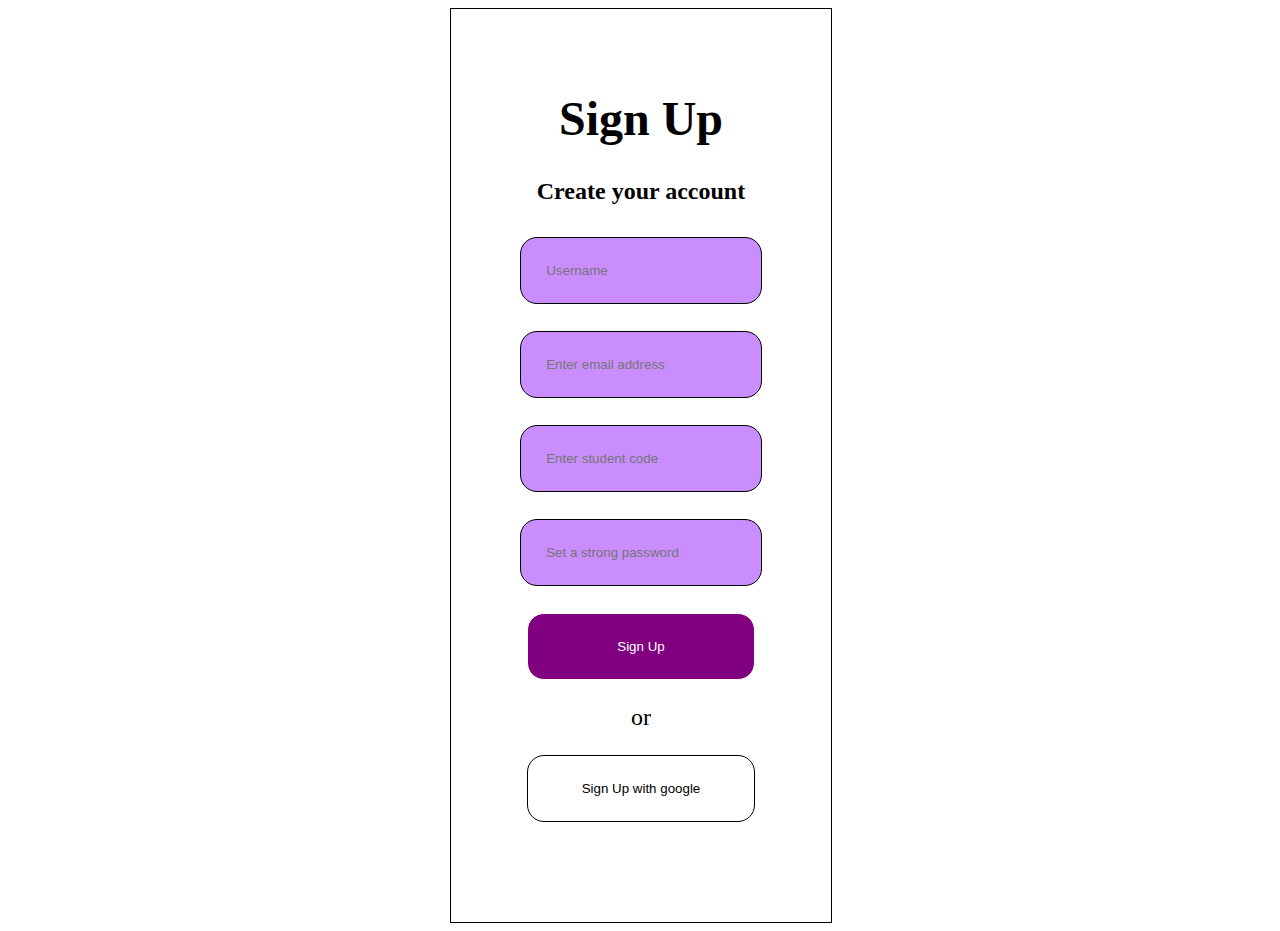
<file: index.html>
<!DOCTYPE html>
<html lang="en">
<head>
    <meta charset="UTF-8">
    <meta name="viewport" content="width=device-width, initial-scale=1.0">
    <title>Document</title>
    <link rel="stylesheet" href="style.css">  
    <link rel="stylesheet" href="https://cdnjs.cloudflare.com/ajax/libs/font-awesome/6.5.2/css/all.min.css" integrity="sha512-SnH5WK+bZxgPHs44uWIX+LLJAJ9/2PkPKZ5QiAj6Ta86w+fsb2TkcmfRyVX3pBnMFcV7oQPJkl9QevSCWr3W6A==" crossorigin="anonymous" referrerpolicy="no-referrer" />                                                                                                                                                                                                                                                                                                                                                                                                                                                                                                                                                                                                                                                                                                                                        
</head>
<body id="body">

    <form action="landingpage.html" id="form">
    <!-- <P>Don't have an account? <a href="sheet.html">Sign in</a></P> -->
        <h1>Sign Up</h1>
        <h4>Create your account</h4>
        <input name="username" type="text" placeholder="Username" class="inputbox" required >
        <br>
        <br>
        <input name="email" type="email" placeholder="Enter email address" class="inputbox" required>
        <br/>
     <br>
     
        <input name="code" type="code" placeholder="Enter student code" class="inputbox" required>
<br>
<br>
        <input name="password" type="password" placeholder="Set a strong password" class="inputbox" required    >
        <br/>
        <br/>
        <button id="signup-button">Sign Up</button >
        <br>
        <p>or</p>

        <button id="signgoogle">Sign Up with google</button >

    
        </form>     
</body>
</html>
</file>
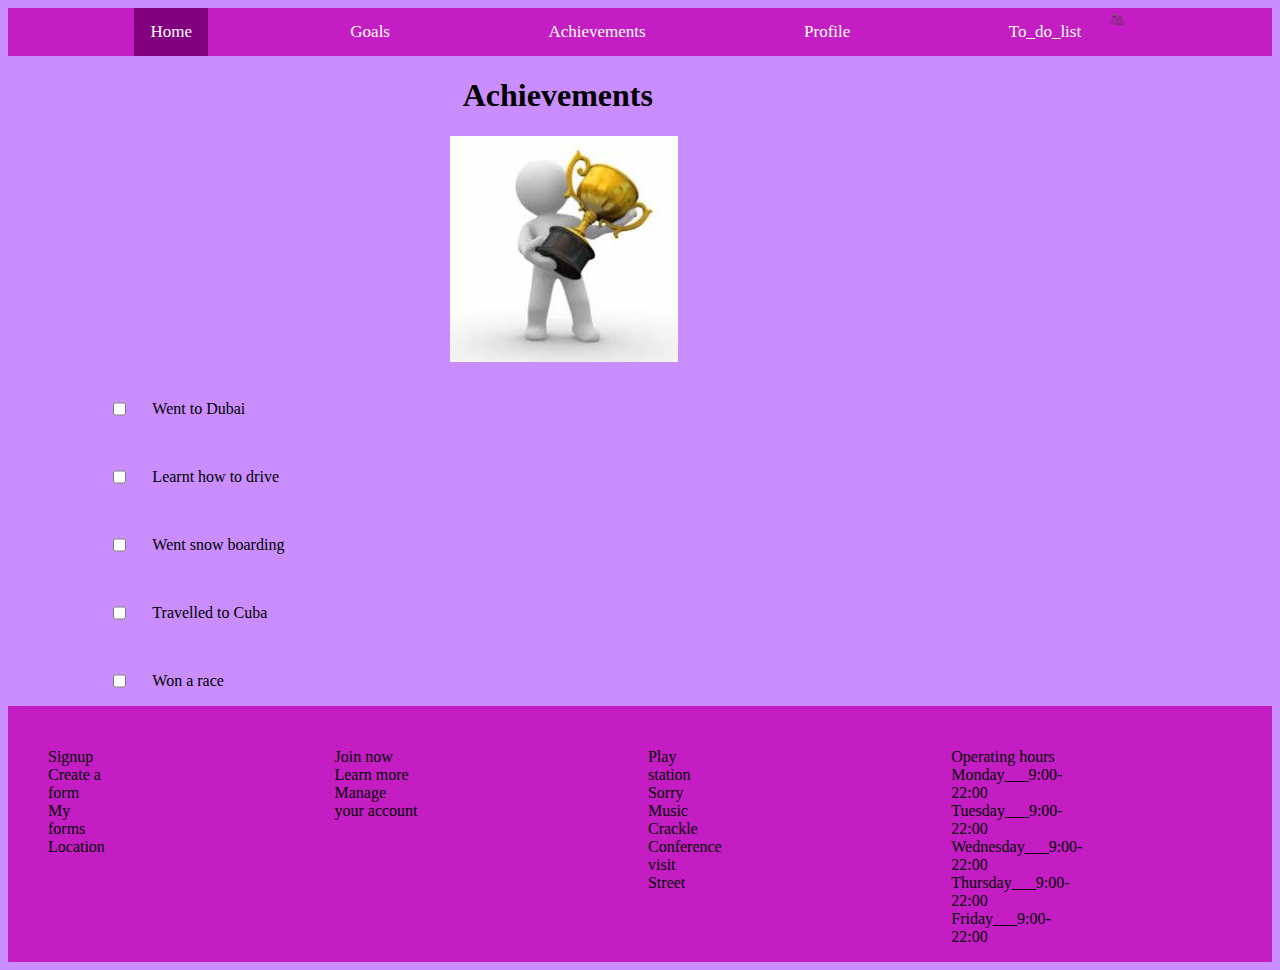
<file: achievement.html>
<!DOCTYPE html>
<html lang="en">
<head>
    <meta charset="UTF-8">
    <meta name="viewport" content="width=device-width, initial-scale=1.0">
    <title>Achievements</title>
    <link rel="stylesheet" href="achievement.css">
    <link rel="stylesheet" href="https://cdnjs.cloudflare.com/ajax/libs/font-awesome/6.5.2/css/all.min.css" integrity="sha512-SnH5WK+bZxgPHs44uWIX+LLJAJ9/2PkPKZ5QiAj6Ta86w+fsb2TkcmfRyVX3pBnMFcV7oQPJkl9QevSCWr3W6A==" crossorigin="anonymous" referrerpolicy="no-referrer" />
</head>
<body id="bodytext">
   <div id="bodytext">

      <div id="navbar">
         <div class="topnav">
            <a class="active" href="landingpage.html">Home</a>
            <a href="goals.html">Goals</a>
            <a href="achievement.html">Achievements</a>
            <a href="profile.html">Profile</a>
            <a href="To-do-list.html">To_do_list</a>
            <img src="Images/logopng.png" id="logo">
          </div>
        
<h1 id="achievementtext">Achievements</h1>
<img src="Images/achivement.jpeg" id="achievement_logo">
<br>
<br>

<div id="checkboxcontainer">
   <div class="checktext">
<input type="checkbox" class="checkbox"/>
<p>Went to Dubai</p>
</div>
<br>
<div class="checktext">
<input type="checkbox" class="checkbox"/>
<p>Learnt how to drive</p>
</div>
<br>

<div class="checktext">
<input type="checkbox" class="checkbox"/>
<p>Went snow boarding</p>
</div>
<br>
<div class="checktext">
<input type="checkbox" class="checkbox"/>
<p>Travelled to Cuba</p>
</div>
<br>
<div class="checktext">
<input type="checkbox" class="checkbox"/>
<p>Won a race</p>
</div>
</div>


<footer id="footer">
   <ul class="footerstyle">
       <li>Signup</li>
       <li>Create a form</li>
       <li>My forms</li>
       <li>Location</li>
   </ul>

   <ul class="footerstyle">
       <li>Join now</li>
       <li>Learn more</li>
       <li>Manage your account</li>
   </ul>

   <ul class="footerstyle">
       <li>Play station</li>
       <li>Sorry Music</li>
       <li>Crackle</li>
       <li>Conference visit</li>
       <li>Street</li>

   </ul>


   <ul class="footerstyle">
      <li>Operating hours</li>
      <li>Monday___9:00-22:00</li>
      <li>Tuesday___9:00-22:00</li>
      <Li>Wednesday___9:00-22:00</Li>
      <Li>Thursday___9:00-22:00</Li>
      <Li>Friday___9:00-22:00</Li>
   </ul>
<!-- <div class="icons">
   <img src="Images/fb icon.png">
   <br>
   <img src="Images/instagram.png">
   <br>
   <img src="Images/twitter.png">
</div> -->

<div>
   <i class="fa-brands fa-facebook" id="icon"></i>
   <i class="fa-brands fa-square-instagram"id="icon"></i>
   <i class="fa-brands fa-twitter"id="icon"></i>
</div>

</footer>
   </div> 
   </div>
</body>
</html>
</file>
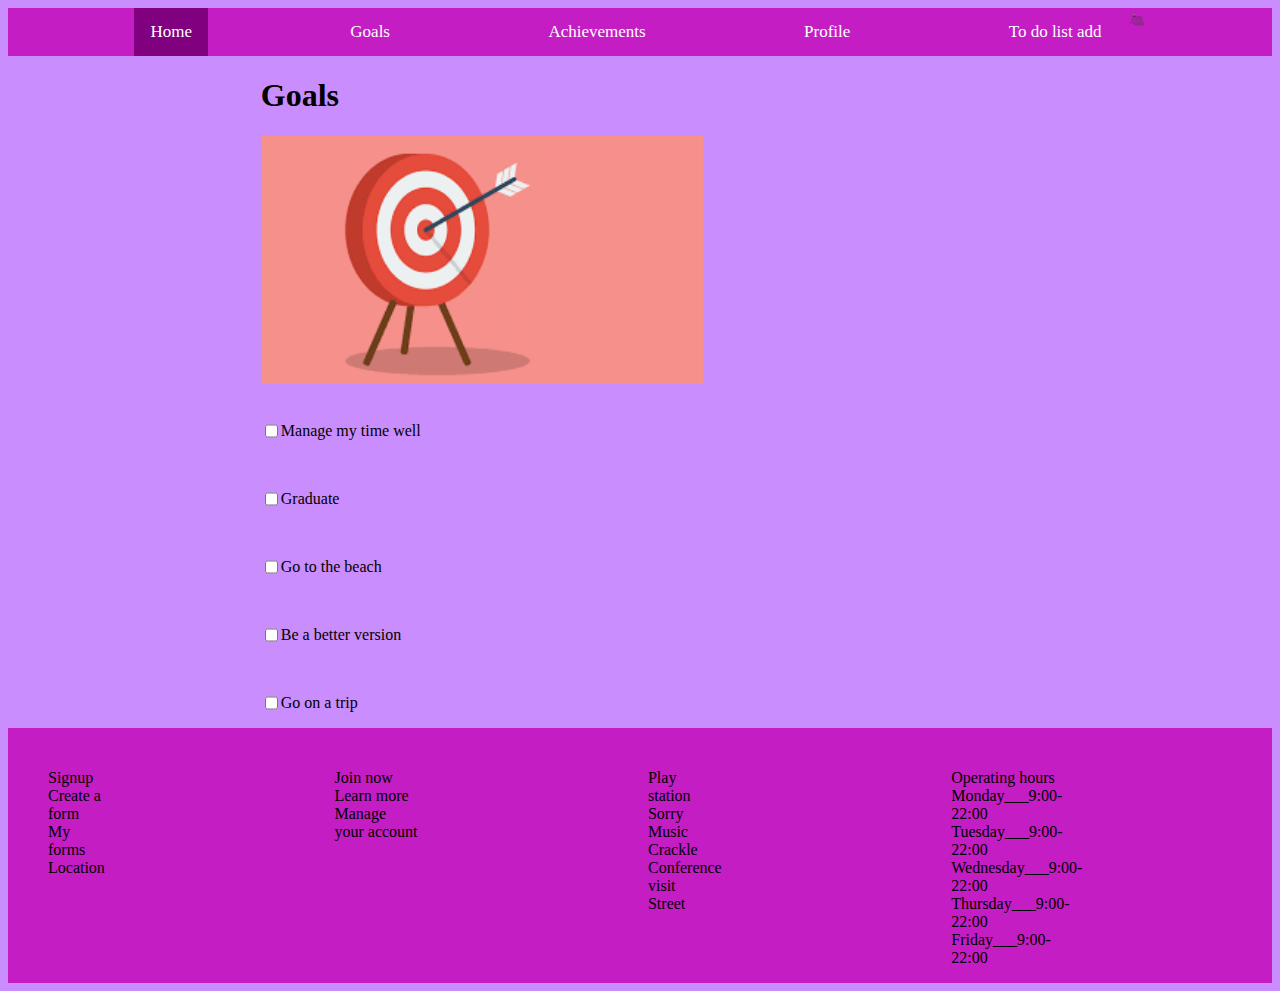
<file: goals.html>
<!DOCTYPE html>
<html lang="en">
<head>
    <meta charset="UTF-8">
    <meta name="viewport" content="width=device-width, initial-scale=1.0">
    <title>Document</title>
    <link rel="stylesheet" href="goals.css">
    <link rel="stylesheet" href="https://cdnjs.cloudflare.com/ajax/libs/font-awesome/6.5.2/css/all.min.css" integrity="sha512-SnH5WK+bZxgPHs44uWIX+LLJAJ9/2PkPKZ5QiAj6Ta86w+fsb2TkcmfRyVX3pBnMFcV7oQPJkl9QevSCWr3W6A==" crossorigin="anonymous" referrerpolicy="no-referrer" />

</head>
<body id="bodytext">


    
    <div id="bodytext">
    <form >
       
        <div class="topnav">
            <a class="active" href="landingpage.html">Home</a>
            
            
            <a href="goals.html">Goals</a>
            <a href="achievement.html">Achievements</a>
            <a href="profile.html">Profile</a>
            <a href="To-do-list.html">To do list add</a>
            <!-- <a href="To-do-list.html">To do list add</a> -->
            <img src="Images/logopng.png" id="logo">
          </div>

         
    <h1 id="goaltext">Goals</h1>
    <img src="Images/goals.png" id="goalimage">
    <br>
    <br>
   
        <div id="checkboxcontainer">
            <div class="goaltext1">
            <input type="checkbox" class="checkbox"/>
            <p>Manage my time well</p>
        </div>
            <br>
            <div class="goaltext1">
            <input type="checkbox" class="checkbox"/>
            <p>Graduate</p>
        </div>
            <br>
            <div class="goaltext1">
            <input type="checkbox" class="checkbox"/>
            <p>Go to the beach</p>
        </div>
            <br>
            <div class="goaltext1">
            <input type="checkbox" class="checkbox"/>
            <p>Be a better version</p>
        </div>
            <br>

            <div class="goaltext1">
            <input type="checkbox" class="checkbox"/>
            <p>Go on a trip</p>
        </div>
            </div>

            <footer id="footer">
                <ul class="footerstyle">
                    <li>Signup</li>
                    <li>Create a form</li>
                    <li>My forms</li>
                    <li>Location</li>
                </ul>

                <ul class="footerstyle">
                    <li>Join now</li>
                    <li>Learn more</li>
                    <li>Manage your account</li>
                </ul>

                <ul class="footerstyle">
                    <li>Play station</li>
                    <li>Sorry Music</li>
                    <li>Crackle</li>
                    <li>Conference visit</li>
                    <li>Street</li>

                </ul>


                <ul class="footerstyle">
                    <li>Operating hours</li>
                    <li>Monday___9:00-22:00</li>
                    <li>Tuesday___9:00-22:00</li>
                    <Li>Wednesday___9:00-22:00</Li>
                    <Li>Thursday___9:00-22:00</Li>
                    <Li>Friday___9:00-22:00</Li>
                 </ul>
            <!-- <div class="icons">
                <img src="Images/fb icon.png">
                <br>
                <img src="Images/instagram.png">
                <br>
                <img src="Images/twitter.png">
             </div> -->
             <div>
                <i class="fa-brands fa-facebook" id="icon"></i>
                <i class="fa-brands fa-square-instagram"id="icon"></i>
                <i class="fa-brands fa-twitter"id="icon"></i>
             </div>
            </footer>
            </div>
        </form>
      

       
            
    </div>
</body>
</html>
</file>
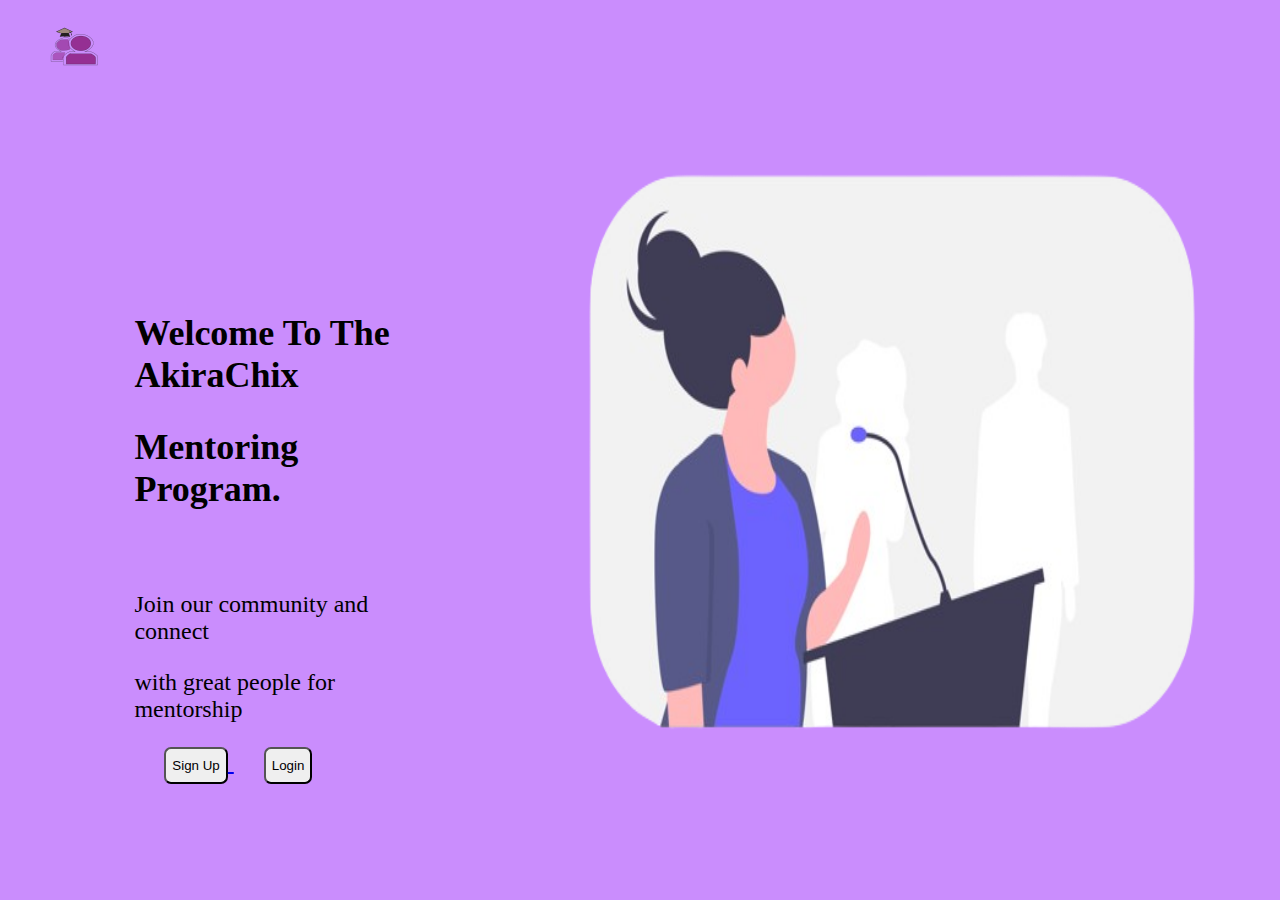
<file: homepage.html>
<!DOCTYPE html>
<html lang="en">
<head>
    <meta charset="UTF-8">
    <meta name="viewport" content="width=device-width, initial-scale=1.0">
    <title>Document</title>
    <link rel="stylesheet" href="homepage.css">
</head>
<body id="body">
<div>
<img src="Images/logopng.png" id="logo">
   <div id="bodycont">
    <div id="heading">
        <h2>Welcome To The AkiraChix</h2>
        <h2>Mentoring Program.</h2>
        <br>
        <p>Join our community and connect</p>
        <p>with great people for mentorship</p>


   <div id="buttons">
   
   
</div>

<a href="index.html">
    <button class="button">Sign Up</button> 
</a>

<a href="login.html">
    <button class="button">Login</button>
</a>
    </div>




    <div id="candidate">
        <img src="Images/undraw_candidate_ubwv-removebg-preview.png" id="undrawimage">
    </div>

   </div>

   
</body>
</html>
</file>
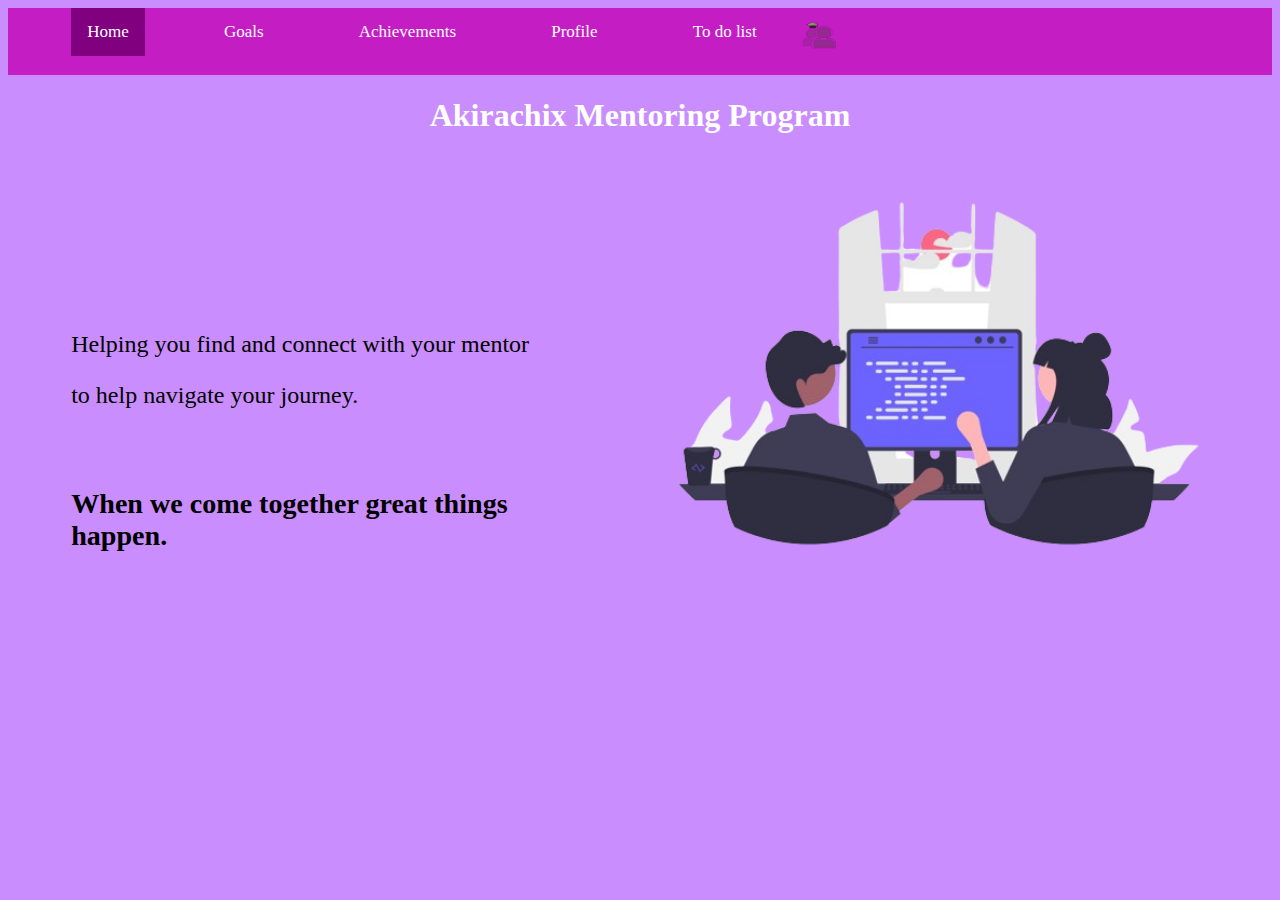
<file: landingpage.html>
<!DOCTYPE html>
<html lang="en">
<head>
    <meta charset="UTF-8">
    <meta name="viewport" content="width=device-width, initial-scale=1.0">
    <title>Document</title>
    <link rel="stylesheet" href="landingpage.css">
</head>
<body id="body">
    <div class="topnav">
        <!-- <a class="active" href="landingpage.html">Home</a> -->
        <a class="active" href="landingpage.html">Home</a>
        <a href="goals.html">Goals</a>
        <a href="achievement.html">Achievements</a>
        <a href="profile.html">Profile</a>
        <a href="To-do-list.html">To do list</a>
        <!-- <a href="To-do-list.html">To do list add</a> -->
        <img src="Images/logopng.png" id="logo">

     </div>

      <!-- <img src="Images/logopng.png" id="logo"> -->
      <div>
        <h1 id="programtext">Akirachix Mentoring Program</h1>
      </div>

      <div id="menteeimg">
      <div id="bodytext">
        <p>Helping you find and connect with your mentor</p>
        <p>to help navigate your journey.</p>
        <br>

        <h3>When we come together great things happen.</h3>
      </div>

    

      <img src="Images/undraw_Pair_programming_re_or4x-removebg-preview.png" id="mentorhand">
    </div>
</body>
</html>
</file>
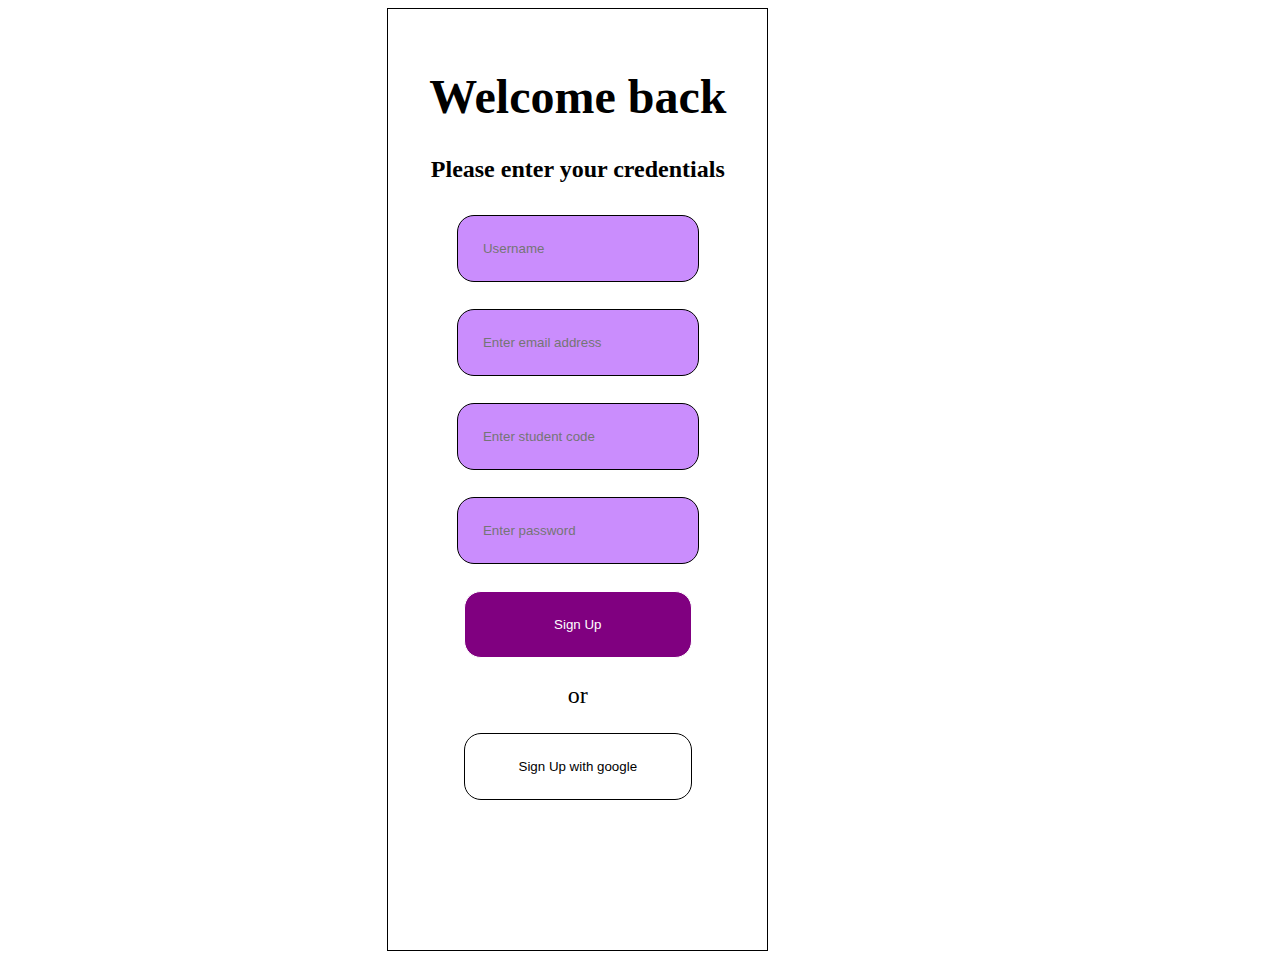
<file: login.html>
<!DOCTYPE html>
<html lang="en">
<head>
    <meta charset="UTF-8">
    <meta name="viewport" content="width=device-width, initial-scale=1.0">
    <title>Document</title>
    <link rel="stylesheet" href="login_style.css">   
</head>
<body id="body">
    <form action="homepage.html" id="form">
            <h1 id="paragraph1">Welcome back</h1>
            <h4>Please enter your credentials </h4>
            <input name="username" type="text" placeholder="Username" class="inputbox" required>
            <br>
            <br>
            <input name="email" type="email" placeholder="Enter email address" class="inputbox" required>
            <br/>
            <br>
            <input name="code" type="code" placeholder="Enter student code" class="inputbox" required>
    <br>
    <br>
            <input name="password" type="password" placeholder="Enter password" class="inputbox" required>
            <br/>
            <br/>
            <button id="signup-button">Sign Up</button >
            <br>
            <p>or</p>
            <button id="signgoogle">Sign Up with google</button >


            </form>     
</body>
</html>
</file>
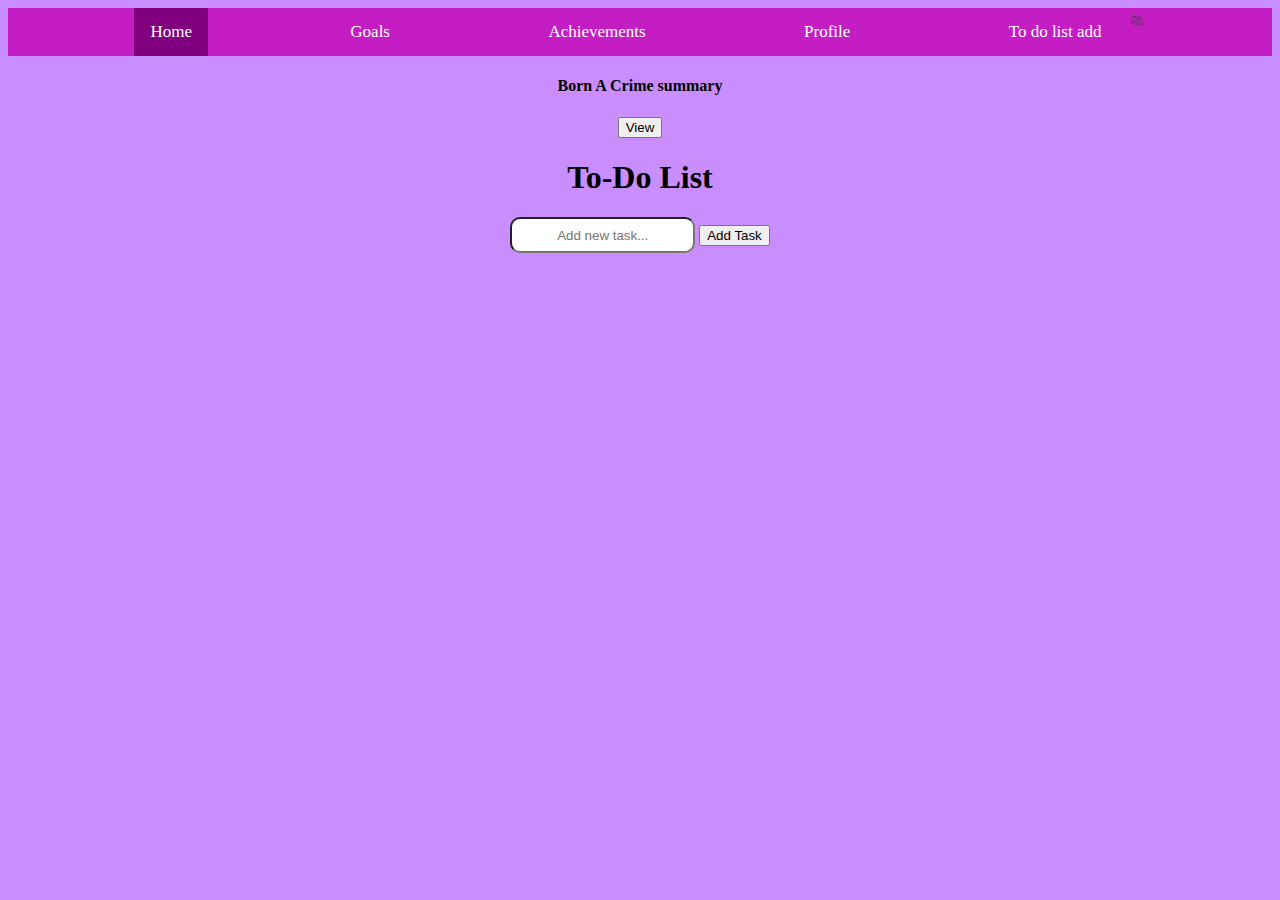
<file: To-do-list.html>
<!DOCTYPE html>
<html lang="en">
<head>
    <meta charset="UTF-8">
    <meta name="viewport" content="width=device-width, initial-scale=1.0">
    <title>Document</title>
    <link rel="stylesheet" href="To do list.css ">

</head>
<body id="body">


    <div class="topnav">
       
        <a class="active" href="landingpage.html">Home</a>
        <a href="goals.html">Goals</a>
        <a href="achievement.html">Achievements</a>
        <a href="profile.html">Profile</a>
        <!-- <a href="To-do-list.html">To_do_list</a> -->
        <!-- <a href="To-do-list.html">To do list add</a> -->
        <a href="To-do-list.html">To do list add</a>
        <img src="Images/logopng.png" id="logo">

      </div>

    <div class="container">

        <div id="viewdiv">
            <h4>Born A Crime summary</h4>
            <a href="nyj.html">
            <button id="buttons">View</button></a>
        </div>
        <div>
        <h1 id="to-do-text">To-Do List</h1>
        <input type="text" id="taskInput" placeholder="Add new task..." >
        <button onclick="addTask()" class="button" >Add Task</button>
        <ul id="taskList"></ul>
        <!-- <div id="listbutton">
        <h3 id="Summarytext"></h3> -->
    </div>
   
   

      </div>
 
      <script src="To-do-list.js"></script>



     
    </body>
    </html>


        <i class="fa-brands fa-facebook" id="icon"></i>
        <i class="fa-brands fa-square-instagram"id="icon"></i>
        <i class="fa-brands fa-twitter"id="icon"></i>
     </div>
    </footer>
    

  
</body>
</html>
</file>
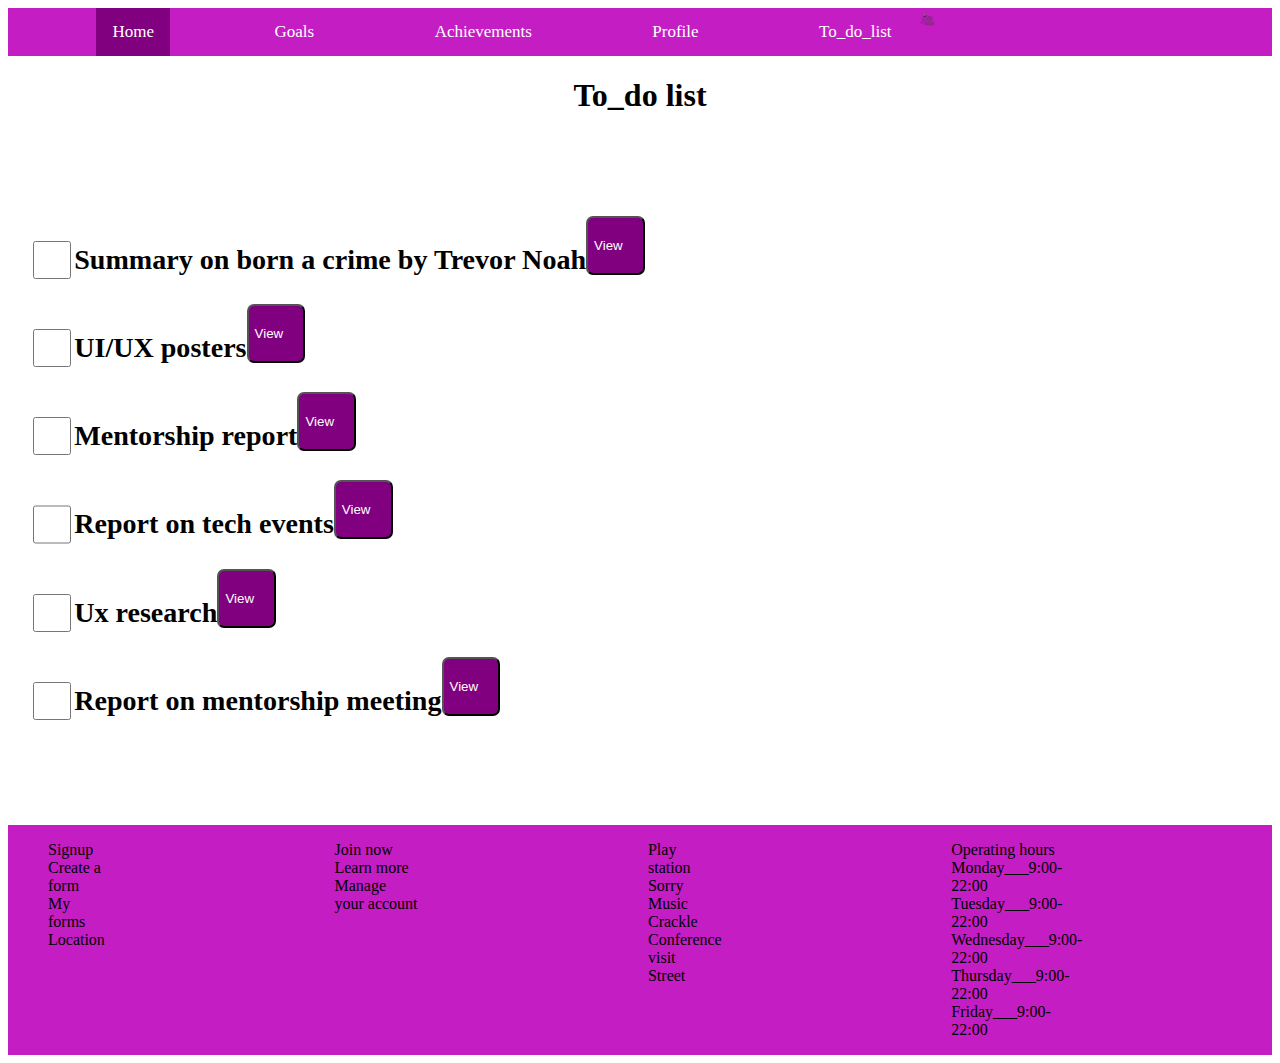
<file: To_do_list.html>
<!DOCTYPE html>
<html lang="en">
<head>
    <meta charset="UTF-8">
    <meta name="viewport" content="width=device-width, initial-scale=1.0">
    <title>Document</title>
    <link rel="stylesheet" href="To_do_list.css">
    <link rel="stylesheet" href="https://cdnjs.cloudflare.com/ajax/libs/font-awesome/6.5.2/css/all.min.css" integrity="sha512-SnH5WK+bZxgPHs44uWIX+LLJAJ9/2PkPKZ5QiAj6Ta86w+fsb2TkcmfRyVX3pBnMFcV7oQPJkl9QevSCWr3W6A==" crossorigin="anonymous" referrerpolicy="no-referrer" />

</head>
<body >

    <div class="topnav">
       
        <a class="active" href="landingpage.html">Home</a>
        <a href="goals.html">Goals</a>
        <a href="achievement.html">Achievements</a>
        <a href="profile.html">Profile</a>
        <a href="To_do_list.html">To_do_list</a>
        <!-- <a href="To-do-list.html">To do list add</a> -->
        <img src="Images/logopng.png" id="logo">

      </div>



    <div id="body">
    
    <h1 id="to-do-text" >To_do list</h1>

    <div id="to-do-box">
       
    <div id="list">
        
        <div id="listbutton">
            <input type="checkbox" id="checkbox">
        <h3 id="Summarytext">Summary on born a crime by Trevor Noah</h3>
            <a href="nyj.html">
            <button id="buttons">View</button></a>
        </div>


        
        <div id="listbutton2">
            <input type="checkbox" id="checkbox2">
        <h3 id="Summarytext">UI/UX posters</h3>
            <a href="https://docs.google.com/document/d/1ET6NvgXU-xZK4N769CgZV3gWVv3HDiDCBqFYXOhn5iU/edit">
            <button id="buttons">View</button></a>
        </div>



        <div id="listbutton2">
            <input type="checkbox" id="checkbox2">
        <h3 id="Summarytext">Mentorship report</h3>
            <a href="https://docs.google.com/document/d/1BbAF4-91mBLnEsaKfQ6YM3_dQW2Cid101ZyGpRLwLx0/edit#heading=h.k3pc9kfqcolq">
            <button id="buttons">View</button></a>
        </div>

        <div id="listbutton2">
            <input type="checkbox" id="checkbox2">
        <h3 id="Summarytext">Report on tech events</h3>
            <a href="https://docs.google.com/document/d/17NCO6nX4Z1UpiJ8Amm8fz4FknljidWH14h3IcdQW5QI/edit">
            <button id="buttons">View</button></a>
        </div>



        <div id="listbutton2">
            <input type="checkbox" id="checkbox2">
        <h3 id="Summarytext">Ux research</h3>
            <a href="https://docs.google.com/document/d/17NCO6nX4Z1UpiJ8Amm8fz4FknljidWH14h3IcdQW5QI/edit">
            <button id="buttons">View</button></a>
        </div>


        <div id="listbutton2">
            <input type="checkbox" id="checkbox2">
        <h3 id="Summarytext">Report on mentorship meeting</h3>
            <a href="https://docs.google.com/document/d/17NCO6nX4Z1UpiJ8Amm8fz4FknljidWH14h3IcdQW5QI/edit">
            <button id="buttons">View</button></a>
        </div>
    </div>
</div>

</div>
<footer id="footer">
    <ul class="footerstyle">
        <li>Signup</li>
        <li>Create a form</li>
        <li>My forms</li>
        <li>Location</li>
    </ul>

    <ul class="footerstyle">
        <li>Join now</li>
        <li>Learn more</li>
        <li>Manage your account</li>
    </ul>

    <ul class="footerstyle">
        <li>Play station</li>
        <li>Sorry Music</li>
        <li>Crackle</li>
        <li>Conference visit</li>
        <li>Street</li>

    </ul>


    <ul class="footerstyle">
        <li>Operating hours</li>
        <li>Monday___9:00-22:00</li>
        <li>Tuesday___9:00-22:00</li>
        <Li>Wednesday___9:00-22:00</Li>
        <Li>Thursday___9:00-22:00</Li>
        <Li>Friday___9:00-22:00</Li>
     </ul>
<!-- <div class="icons">
    <img src="Images/fb icon.png">
    <br>
    <img src="Images/instagram.png">
    <br>
    <img src="Images/twitter.png">
 </div> -->
 <div>
    <i class="fa-brands fa-facebook" id="icon"></i>
    <i class="fa-brands fa-square-instagram"id="icon"></i>
    <i class="fa-brands fa-twitter"id="icon"></i>
 </div>
</footer>

  
</body>
</html>
</file>
<file: style.css>
#body{
    text-align: center;
    font-size: x-large;
   
    
}

#form{
    border: solid 1px;
    width: 30%;
    margin-left: 35%;
padding-bottom: 100px;
padding-top: 50px;
text-align: center;
}

.inputbox{
   border: solid 1px;
   padding: 25px;
    width: 50%;
    border-radius: 17px;
    background-color: #Ca8dfd;
   
}

#signup-button{
    width: 60%;
    border: solid 1px;
    padding: 25px;
    border-radius: 17px;
    background-color: purple;
    color: white;
  
}

#login-button{
    width: 60%;
    border: solid 1px;
    padding: 25px;
    border-radius: 17px; 
}

#signgoogle{
    width: 60%;
    border: solid 1px;
    padding: 25px;
    border-radius: 17px;
    background-color: white;
   
  
}
</file>
<file: achievement.css>
#form{
 font-size: larger;
 border: solid 1px;
 width: 30%;
 margin-left: 30%;
 
}

#achievement_logo{
    /* width: 20%; */
    margin-left: 19%;

}



  .topnav {
    overflow: hidden;
    background-color: rgb(196, 29, 196);
    gap: 20%;
   
  }
  .topnav a.active {
    background-color: purple;
    color: white;
    gap: 20%;
  }

  .topnav a {
    float: left;
    color: white;
    text-align: center;
    padding: 14px 16px;
    text-decoration: none;
    font-size: 17px;
    gap: 20%;
    margin-left: 10%;
  }


#checkboxcontainer{
  margin-left: 8%;
}

#achievementtext{
  text-align: center;
  margin-right: 20%;
}

#achievement_logo{
  text-align: center;
  margin-left: 35%;
  width: 18%;
}

#logo{
  width: 3%;
  /* color: white; */
}

#icons{
    /* margin-left: 15%; */
    display: flex;

    gap: 7%;
   
}


.checktext{
  display: flex;
  gap: 2%;
}


#bodytext{
  background-color: #Ca8dfd;
}


#footer{
  background-color: purple;
 
}

#footer{
  background-color: purple;
  display: flex;
  gap: 15%;
  list-style-type: none;
  background-color: rgb(196, 29, 196);
  padding-top: 2%;

 }

 .footerstyle{
  list-style-type: none;
 }





@media only screen and (max-width: 1300px) and (min-width:600px ){
  .checktext{
    display: flex;
    gap: 2%;
  }

  #achievementtext{
    margin-left: 7%;
}


#icons{
  margin-left: 25%;
  display: flex;

  gap: 7%;
}

#form{
  font-size: small;
 
  
 }

}


@media only screen and (max-width: 700px) and (min-width:280px ){


.checktext{
  display: flex;
  gap: 2%;
}

#achievementtext{
  margin-left: 7%;
}


#icons{
margin-left: 25%;
display: flex;

gap: 7%;
}

#bodytext{
  font-size: small;
}


#form{
  font-size: small;
 
  
 }

 #footer{
  flex-wrap: wrap;
 }
}

@media only screen and (max-width: 1200px) and (min-width:360px ){

  .checktext{
    display: flex;
    gap: 2%;
  }

  #achievementtext{
    margin-left: 7%;
}


#icons{
  margin-left: 25%;
  display: flex;

  gap: 7%;
}

#form{
  font-size: small;
 
  
 }

 #about{
  font-size: small;
 }
}


@media only screen and (max-width: 900px) and (min-width:375px ){
  #footer{
   flex-wrap: wrap;
  }


  #navbar{
    flex-wrap: wrap;
  }

  #form{
    font-size: small;
   
    
   }

  }


  @media only screen and (max-width: 800px) and (min-width:360px ){
    #footer{
      flex-wrap: wrap;
     }
  }
</file>
<file: goals.css>
#form{
   
    
   }
   
   #goalimage{
       /* width: 20%; */
       margin-left: 20%;
       width: 35%;
   
   }
   
  

  .topnav {
    overflow: hidden;
    background-color: rgb(196, 29, 196);
  }
  .topnav a.active {
    background-color: purple;
    color: white;
  }

  .topnav a {
    float: left;
    color: white;
    text-align: center;
    padding: 14px 16px;
    text-decoration: none;
    font-size: 17px;
    margin-left: 10%;
  }

  #logo{
    width: 3%;
    /* color: white; */
  }
   
   #checkboxcontainer{
     margin-left: 20%;
   }
   
   #goaltext{
       margin-left: 20%;
   }
   
   #icons{
       margin-left: 25%;
       display: flex;
       
       gap: 7%;
       width: 0%;
   }


   .icons{
    width: 1%;
    display: flex;
    gap: 5%;
   }

   #forms{
    font-size: larger;
   
    width: 30%;
    margin-left: 30%;
   }

   .goaltext1{
    display: flex;
   }


   #bodytext{
    background-color: #Ca8dfd;
   }

   by

   .footerstyle{
    list-style-type: none;
   }


   #footer{
    background-color: purple;
   
  }
  
  #footer{
    background-color: purple;
    display: flex;
    gap: 15%;
    list-style-type: none;
    background-color: rgb(196, 29, 196);
    padding-top: 2%;
  
   }
  
   .footerstyle{
    list-style-type: none;
   }
  


    
   @media only screen and (max-width: 1200px) and (min-width:360px ){


   .goaltext1{
    display: flex;
   }


   #forms{
    font-size: larger;
    border: solid 1px;
    width: 30%;
    margin-left: 30%;
   }

   #checkboxcontainer{
    margin-left: 20%;
  }

   }

   @media only screen and (max-width: 700px) and (min-width:280px ){

    .goaltext1{
      display: flex;
     }
  
  
     #forms{
      font-size: larger;
      /* border: solid 1px; */
      width: 30%;
      margin-left: 30%;
     }
  
     #checkboxcontainer{
      margin-left: 20%;
    }

    #footer{
   flex-wrap: wrap;
     
  
     }
  
   }

   @media only screen and (max-width: 10300px) and (min-width:600px ){

    .goaltext1{
      display: flex;
     }
  
  
     #forms{
      font-size: larger;
      border: solid 1px;
      width: 30%;
      margin-left: 30%;
     }
  
     #checkboxcontainer{
      margin-left: 20%;
    }
  
   }


   @media only screen and (max-width: 700px) and (min-width:300px ){

    #footer{
      flex-wrap: wrap;
        
     
        }
   }
</file>
<file: homepage.css>
#body{
    text-decoration: none;
    background-color: #Ca8dfd;
}

.topnav {
    overflow: hidden;
    background-color: rgb(196, 29, 196);
  }
  .topnav a.active {
    background-color: purple;
    color: white;
  }

  .topnav a {
    float: left;
    color: white;
    text-align: center;
    padding: 14px 16px;
    text-decoration: none;
    font-size: 17px;
  }


  #heading{
    font-size: x-large;
    margin-left: 10%;
  }

  #undrawimage{
    width: 800px;
    height: 700px;
  }

#candidate{
  margin-left: 3%;
  width: 90%;
}

  #bodycont{
    display: flex;
  }


  #undrawimage{
    margin-left: 5%;
    width: 95%;
  }

  #heading{
    padding-top: 180px;

    
  }

  .button{
    border-radius: 7px;
    height: 7%;
    margin-left: 10%;
  }


  #logo{
    width: 10%;
  }
 
  
  @media only screen and (max-width: 700px) and (min-width:375px ){
    #undrawimage{
      margin-left: 5%;
    }


    #bodycont{
   flex-wrap: wrap;
    }

    #undrawimage{
      width: 90%;
      padding-top: 10px;
    }

    #heading{
      padding-top: 10px;
    }
  }

  @media only screen and (max-width: 1000px) and (min-width:414px ){

    #undrawimage{
     
      padding-top: 10px;
      padding-bottom: 150px;
    
      height: 90%;
    }

  }

  @media only screen and (max-width: 1200px) and (min-width:700px ){

    #bodycont{
      flex-wrap: wrap;
       }


    #undrawimage{
      width: 90%;
      padding-top: px;
    }


    #heading{
      padding-top: 0px;
    }

    #undrawimage{
     
      padding-top: 10px;
      padding-bottom: 70px;
      margin-right: 20px;
      height: 90%;
    }

  }
</file>
<file: landingpage.css>
#body{
    text-decoration: none;
    background-color: #Ca8dfd;
}

.topnav {
    overflow: hidden;
    background-color: rgb(196, 29, 196);
  }
  .topnav a.active {
    background-color: purple;
    color: white;
  }

  .topnav a {
    float: left;
    color: white;
    text-align: center;
    padding: 14px 16px;
    text-decoration: none;
    font-size: 17px;
    margin-left: 5%;
  }

  #programtext{
    text-align: center;
    color: white;
  }

  #bodytext{
    margin-left: 5%;
    font-size: x-large;
    padding-top: 12%;
  }

  #logo{
    width: 3%;
    /* color: white; */
  }

  #mentorhand{
   width: 40%;
   margin-left: 5%;
   object-fit: cover;
   width: 60%;
   height: 60%;
  }

  #menteeimg{
    display: flex;
  }


  #logo{
    width: 7%;
  }

  @media only screen and (max-width: 800px) and (min-width:375px ){
   
    #menteeimg{
      display: grid;
    }

    #mentorhand{
      width: 90%;
      margin-left: 5%;
     }
   


  }


  @media only screen and (max-width: 800px) and (min-width:360px ){

    #menteeimg{
      display: grid;
    }

    #mentorhand{
    width: 90%;
     margin-left: 5%;
     }
   

  }

  @media only screen and (max-width: 1200px) and (min-width:360px ){
    #menteeimg{
      display: grid;
    }


    #mentorhand{
      width: 90%;
       margin-left: 5%;
       }

  }


  @media only screen and (max-width: 1200px) and (min-width:360px ){


    #mentorhand{
      width: 90%;
       margin-left: 5%;
       }
  }


  @media only screen and (max-width: 700px) and (min-width:280px ){

    #menteeimg{
      display: grid;
    }

    #mentorhand{
      width: 90%;
       margin-left: 5%;
       }

   
  }

  @media only screen and (max-width: 1030px) and (min-width:600px ){


    #mentorhand{
      width: 50%;
       margin-left: 20%;

       }
  }
</file>
<file: login_style.css>
#body{
    text-align: center;
    font-size: x-large;
    
   
    
}

/* #form{
    border: solid 1px;
    width: 40%;
    margin-left: 26%;
} */

.inputbox{
   border: solid 1px;
   padding: 25px;
    width: 50%;
    border-radius: 17px;
    background-color: #Ca8dfd;
   
}

#signup-button{
    width: 60%;
    border: solid 1px;
    padding: 25px;
    border-radius: 17px;
    background-color: purple;
  color: white;
}

#login-button{
    width: 60%;
    border: solid 1px;
    padding: 25px;
    border-radius: 17px; 

    
}

#form{
    border: solid 1px;
    width: 30%;
    margin-left: 30%;
    padding-bottom: 150px;
    padding-top: 28px;
}


#signgoogle{
    width: 60%;
    border: solid 1px;
    padding: 25px;
    border-radius: 17px;
    background-color: white;
   
  
}

@media only screen and (max-width: 375px) and (min-width:667px ){
 
   }
</file>
<file: To do list.css>
.topnav {
    overflow: hidden;
    background-color: rgb(196, 29, 196);
    gap: 20%;
   
  }
  .topnav a.active {
    background-color: purple;
    color: white;
    gap: 20%;
  }

  .topnav a {
    float: left;
    color: white;
    text-align: center;
    padding: 14px 16px;
    text-decoration: none;
    font-size: 17px;
    gap: 20%;
    margin-left: 10%;
  }


  #logo{
    width: 3%;
    /* color: white; */
  }

  #body{
    
    background-color: #Ca8dfd;
  }
   #taskInput{
    text-align: center;
   }




  .taskInput{
    text-align: center;
  }

.container{
  
}

#taskInput{
    border-radius: 10px;
    height: 30px;
   
}

#to-do-text{
    text-align: center;
}

.container{
    text-align: center;
}

#footer{
    background-color: purple;
    display: flex;
    gap: 15%;
    list-style-type: none;
    background-color: rgb(196, 29, 196);
    padding-top: 20%;
  
   }
  
   .footerstyle{
    list-style-type: none;
   }
</file>
<file: To_do_list.css>
#navbar{
    text-decoration: none;
    margin: 0;
    padding: 0;
    overflow: hidden;
    background-color: purple;
    height: 30%;
 
}


#list{
    /* border: solid 1px; */
    /* display: flex; */
    gap: 5%;
    padding-top: 80px;
    padding-bottom: 80px;
    font-size: x-large;
    gap: 20%;
}


#viewbutton{
    border-radius: 20px;
    background-color: purple;
    color: white;
    height: 0%;
    padding-top: 25%;
    width: 250px;

}

#to-do-text{
    text-align: center;
}

.topnav {
    overflow: hidden;
    background-color: rgb(196, 29, 196);
  }
  .topnav a.active {
    background-color: purple;
    color: white;
  }

  .topnav a {
    float: left;
    color: white;
    text-align: center;
    padding: 14px 16px;
    text-decoration: none;
    font-size: 17px;
    margin-left: 7%;
  }

  #checkbox{
    width: 3%;
    margin-left: 2%;
  }


  #summarytext{
    margin-right: 5%;
  }


  #buttons{
    border-radius: 7px;
    background-color: purple;
    padding-top: 20px;
    padding-right: 20px;
    padding-bottom: 20px;
    color: white;
  }

  #listbutton{
    display: flex;
  }

  #listbutton2{
    display: flex;
  }

  #checkbox2{
    width: 3%;
    margin-left: 2%;
  }

  #logo{
    width: 8%;
  }


  #logo{
    width: 3%;
    /* color: white; */
  }


  #footer{
    background-color: purple;
    display: flex;
    gap: 15%;
    list-style-type: none;
    background-color: rgb(196, 29, 196);
  

   }

   .footerstyle{
    list-style-type: none;
   }


  


  @media only screen and (max-width: 600px) and (min-width:200px ){

#list{
  border: solid 1px;
  gap: 5%;
  padding-top: 80px;
  padding-bottom: 80px;
  font-size: x-large;
  flex-wrap: wrap;
}



#listbutton{
  display: flex;
}


#checkbox{
  width: 5%;
  margin-left: 2%;
}


  }

  
  @media only screen and (max-width: 900px) and (min-width:375px ){
  #footer{
    display: grid;
  }

  }
</file>
